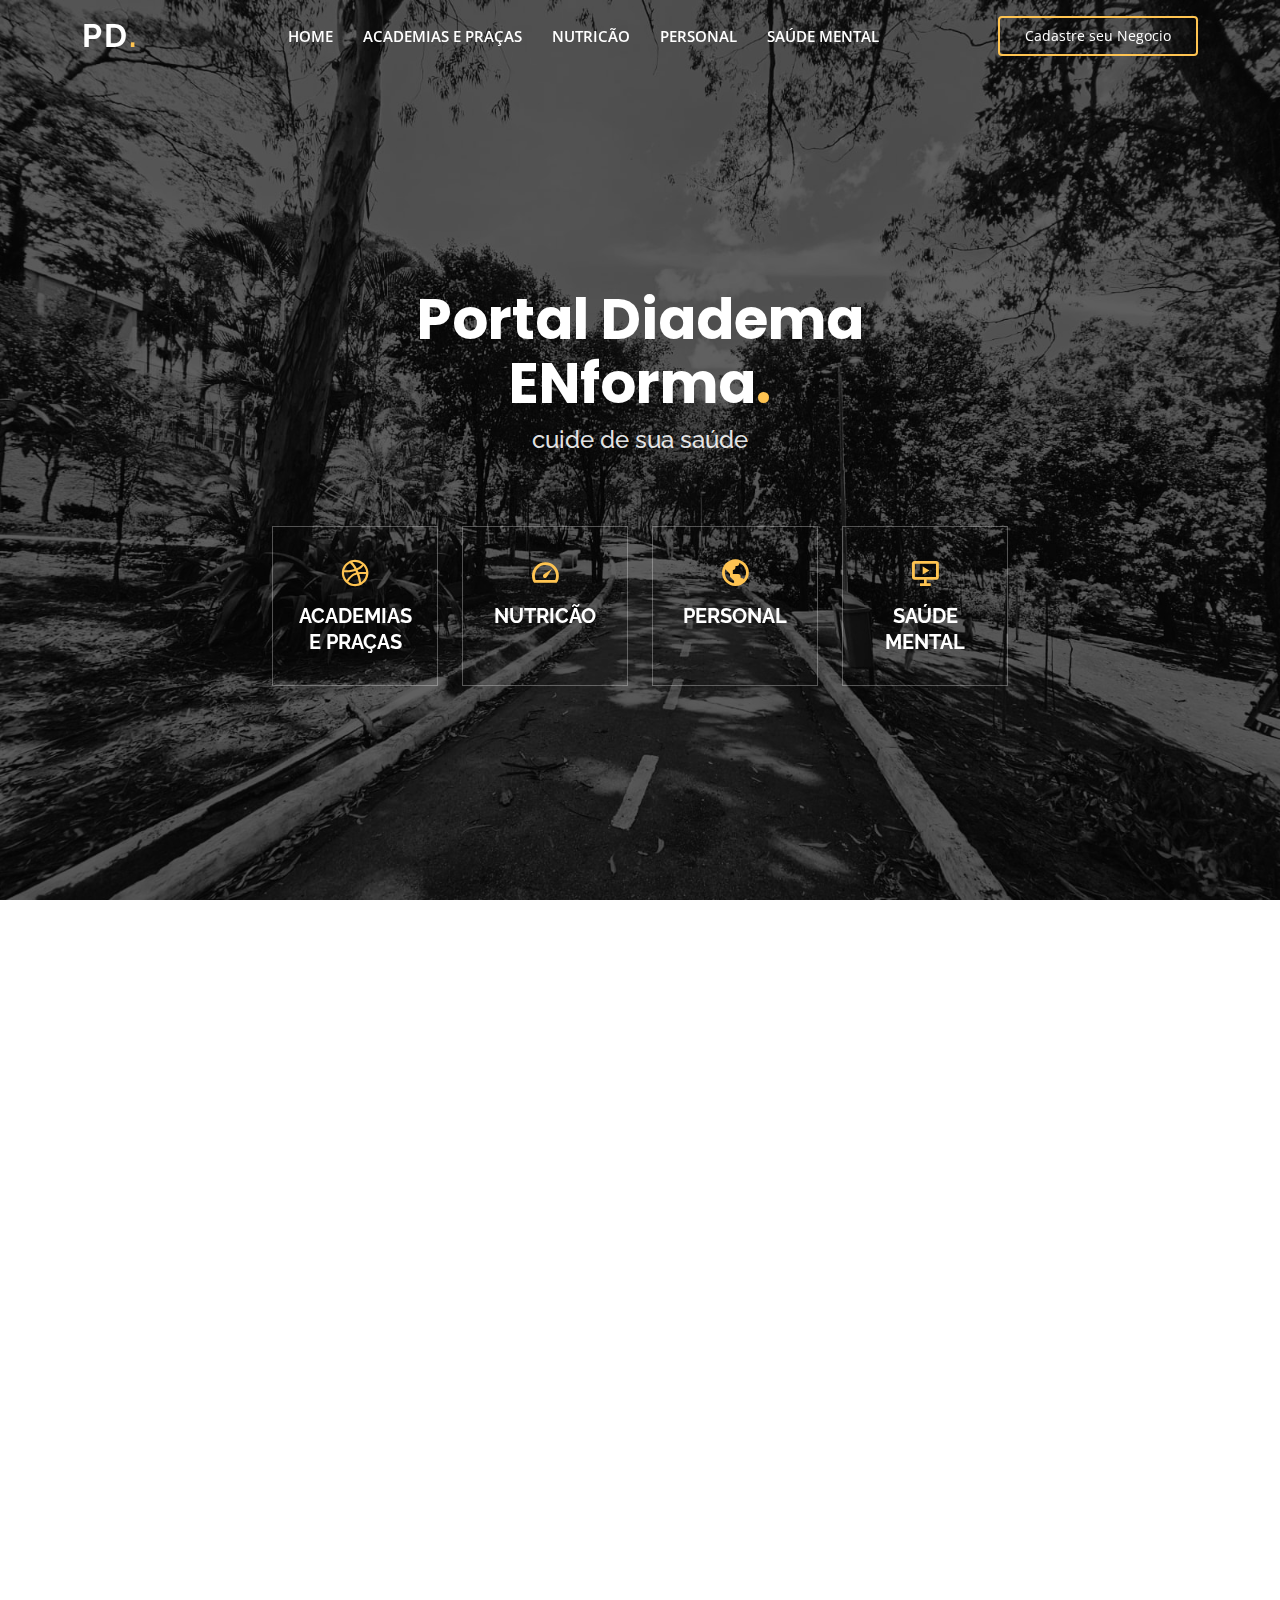
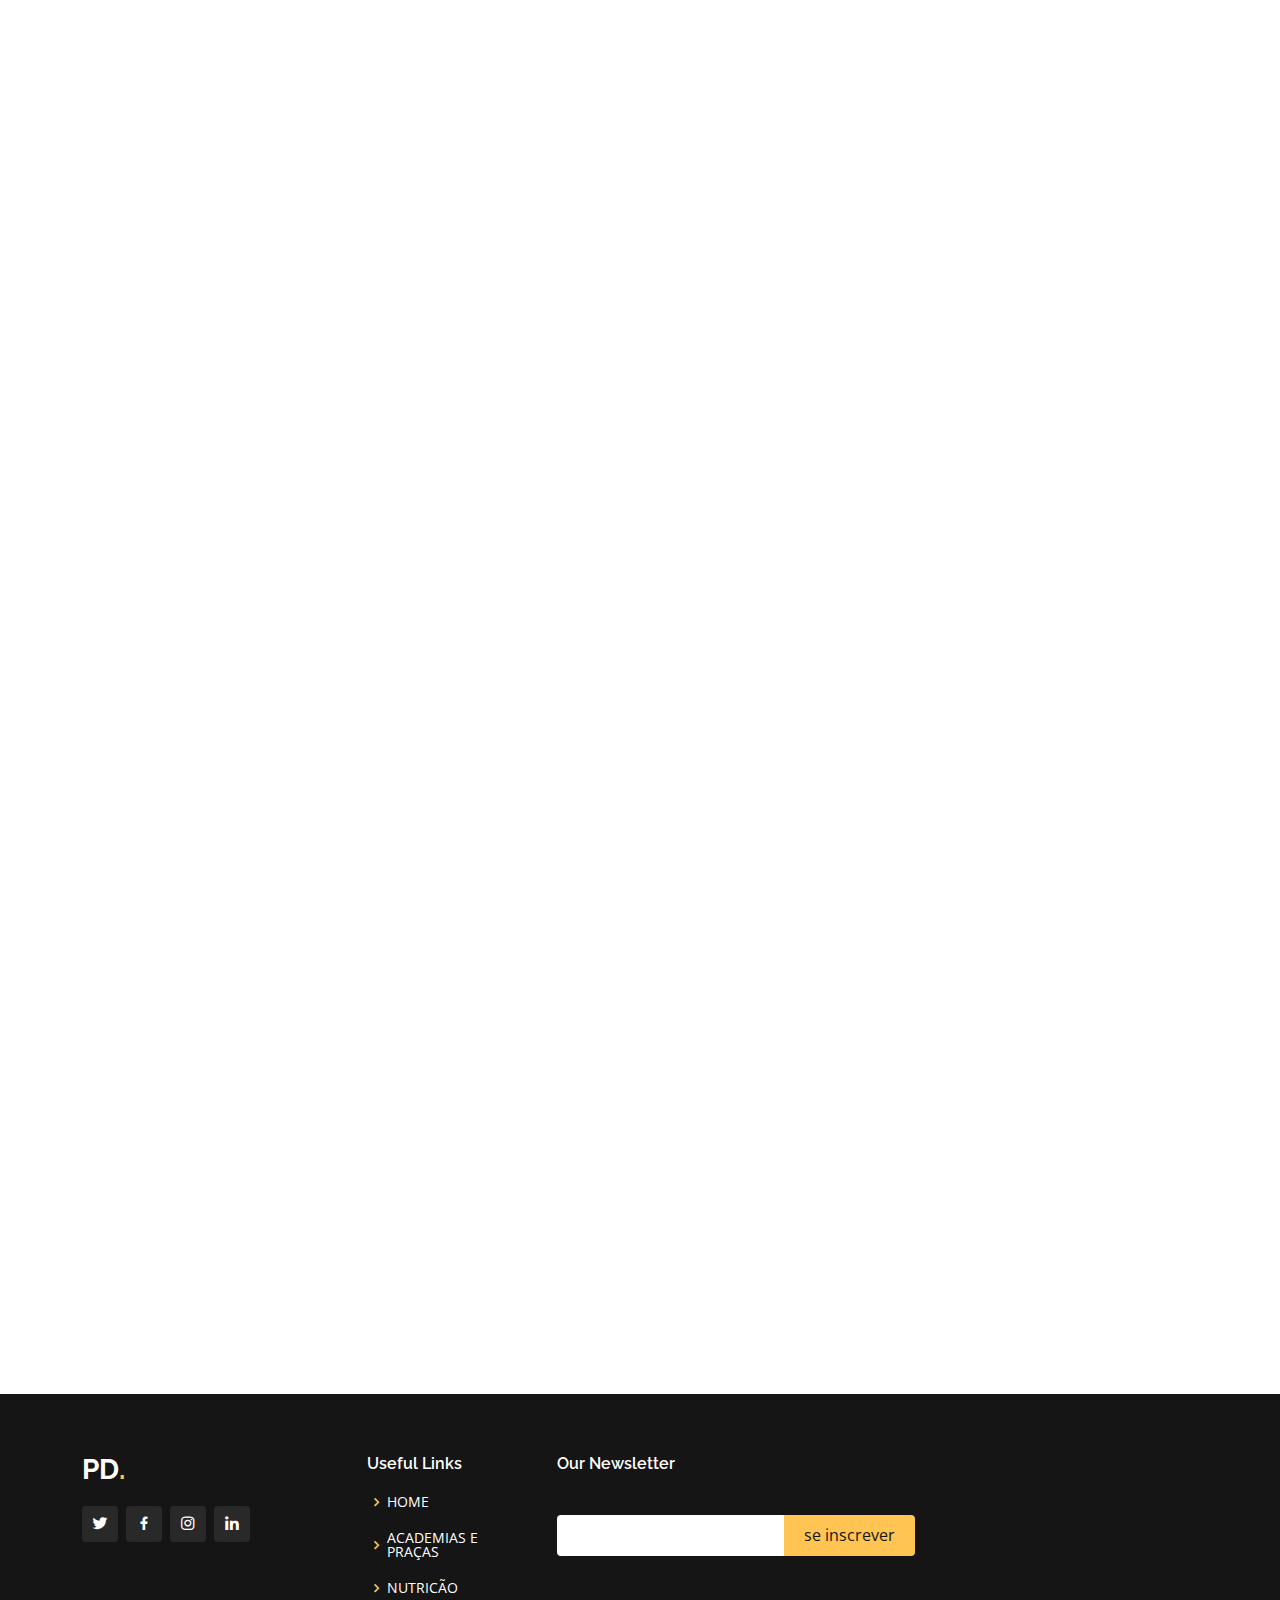
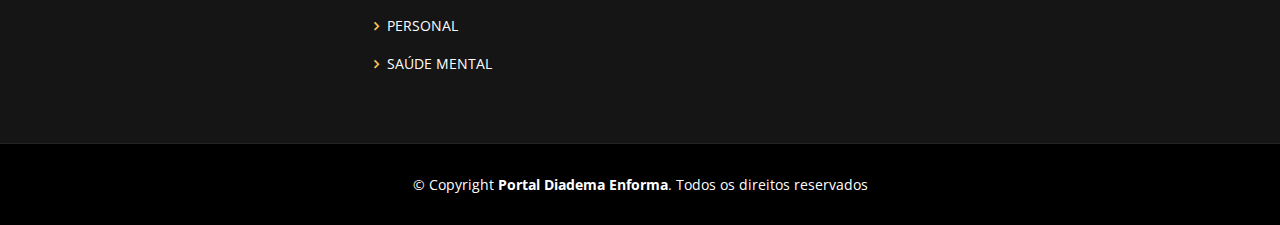
<file: index.html>
<!DOCTYPE html>
<html lang="pt-br">

<head>
  <meta charset="utf-8">
  <meta content="width=device-width, initial-scale=1.0" name="viewport">

  <title>Portal Diadema ENforma</title>
  <meta content="" name="description">
  <meta content="" name="keywords">

  <!-- Favicons -->
  <link href="assets/img/PG..png" rel="icon">
  <link href="assets/img/PG..png" rel="apple-touch-icon">

  <!-- Google Fonts -->
  <link href="https://fonts.googleapis.com/css?family=Open+Sans:300,300i,400,400i,600,600i,700,700i|Raleway:300,300i,400,400i,500,500i,600,600i,700,700i|Poppins:300,300i,400,400i,500,500i,600,600i,700,700i" rel="stylesheet">

  <!-- Vendor CSS Files -->
  <link href="assets/vendor/aos/aos.css" rel="stylesheet">
  <link href="assets/vendor/bootstrap/css/bootstrap.min.css" rel="stylesheet">
  <link href="assets/vendor/bootstrap-icons/bootstrap-icons.css" rel="stylesheet">
  <link href="assets/vendor/boxicons/css/boxicons.min.css" rel="stylesheet">
  <link href="assets/vendor/glightbox/css/glightbox.min.css" rel="stylesheet">
  <link href="assets/vendor/remixicon/remixicon.css" rel="stylesheet">
  <link href="assets/vendor/swiper/swiper-bundle.min.css" rel="stylesheet">

  <!-- Template Main CSS File -->
  <link href="assets/css/style.css" rel="stylesheet">


</head>

<body>

  <!-- ======= Header ======= -->
  <header id="header" class="fixed-top ">
    <div class="container d-flex align-items-center justify-content-lg-between">

      <h1 class="logo me-auto me-lg-0"><a href="index.html">PD<span>.</span></a></h1>
      <!-- Uncomment below if you prefer to use an image logo -->
      <!-- <a href="index.html" class="logo me-auto me-lg-0"><img src="assets/img/logo.png" alt="" class="img-fluid"></a>-->

      <nav id="navbar" class="navbar order-last order-lg-0">
        <ul>
          <li><a class="nav-link scrollto " href="index.html">HOME</a></li>
          <li><a class="nav-link scrollto" href="academia.html">ACADEMIAS E PRAÇAS</a></li>
          <!--<li><a class="nav-link scrollto" href="dicas.html">DICAS E BEM-ESTAR</a></li>-->
          <li><a class="nav-link scrollto " href="nutricao.html">NUTRICÃO</a></li>
          <li><a class="nav-link scrollto" href="personal.html">PERSONAL</a></li>
          <li><a class="nav-link scrollto" href="saudemental.html">SAÚDE MENTAL</a></li>
        </ul>
        <i class="bi bi-list mobile-nav-toggle"></i>
      </nav><!-- .navbar -->

      <a href="#about" class="get-started-btn scrollto">Cadastre seu Negocio</a>

    </div>
  </header><!-- End Header -->

  <!-- ======= Hero Section ======= -->
  <section id="hero" class="d-flex align-items-center justify-content-center">
    <div class="container" data-aos="fade-up">

      <div class="row justify-content-center" data-aos="fade-up" data-aos-delay="150">
        <div class="col-xl-6 col-lg-8">
          <h1>Portal Diadema ENforma<span>.</span></h1>
          <h2>cuide de sua saúde</h2>
        </div>
      </div>

      <div class="row gy-4 mt-5 justify-content-center" data-aos="zoom-in" data-aos-delay="250">
        <div class="col-xl-2 col-md-4">
          <div class="icon-box">
            <i class="bx bxl-dribbble"></i>
            <h3><a href="academia.html">ACADEMIAS
                E PRAÇAS</a></h3>
          </div>
        </div>
        <!-- <div class="col-xl-2 col-md-4">
          <div class="icon-box">
            <i class="ri-bar-chart-box-line"></i>
            <h3><a href="dicas.html">DICAS E BEM-ESTAR</a></h3>
          </div>
        </div> -->
        <div class="col-xl-2 col-md-4">
          <div class="icon-box">
            <i class="bx bx-tachometer"></i>
            <h3><a href="nutricao.html">NUTRICÃO </a></h3>
          </div>
        </div>
        <div class="col-xl-2 col-md-4">
          <div class="icon-box">
            <i class="bx bx-world"></i>
            <h3><a href="personal.html">PERSONAL</a></h3>
          </div>
        </div>
        <div class="col-xl-2 col-md-4">
          <div class="icon-box">
            <i class="bx bx-slideshow"></i>
            <h3><a href="saudemental.html">SAÚDE MENTAL</a></h3>
          </div>
        </div>
      </div>

    </div>
  </section><!-- End Hero -->

  <main id="main">

    <!-- ======= About Section ======= -->
    <section id="about" class="about">
      <div class="container" data-aos="fade-up">

        <div class="row">
          <div class="col-lg-6 order-1 order-lg-2" data-aos="fade-left" data-aos-delay="100">
            <img src="assets/img/about.jpg" class="img-fluid" alt="">
          </div>
          <div class="col-lg-6 pt-4 pt-lg-0 order-2 order-lg-1 content" data-aos="fade-right" data-aos-delay="100">
            <h3>Sabemos que a saúde e o bem-estar é um dos
              temas mais antigos e atuais ao mesmo tempo <span>.</span> </h3>

            <p>
              É também mais do que simplesmente a ausência de doenças, a saúde engloba
              um estado de equilíbrio e vitalidade que afeta todas as áreas da nossa vida.
              E é exatamente pensando nisso que desenvolvemos esse site e com ele queremos
              transformar o conhecimento de bem-estar e saúde em algo ainda mais amplo e acessível.
            </p>
          </div>
        </div>

      </div>

      </div>
    </section><!-- End Clients Section -->

    <!-- ======= Features Section ======= -->
    <section id="about" class="about">
      <div class="container" data-aos="fade-up">

        <div class="row">
          <div class="image col-lg-6" style='background-image: url("assets/img/about.PNG");' data-aos="fade-right"></div>
          <div class="col-lg-6" data-aos="fade-left" data-aos-delay="100">
            <div class="icon-box mt-5 mt-lg-0" data-aos="zoom-in" data-aos-delay="150">
              <i class="bx bx-receipt"></i>
              <h3>São inúmeros os benefícios que se tem quando se investe na sua saúde <span>.</span> </h3>

              <p>Além de viver uma vida mais longa, você desfruta de uma vida mais gratificante e plena.
                Ter energia para realizar suas paixões, estar em sintonia com seu corpo e mente, e encontrar alegria nas pequenas coisas são apenas algumas das recompensas que aguardam aqueles que priorizam sua saúde.</p>

              <br><br><br><br><br><br><br><br><br><br><br><br><br>

            </div>

          </div>
        </div>
      </div>

      </div>
      <!-- End Features Section -->

      <!-- ======= Services Section ======= -->
      <section id="services" class="services">
        <div class="container" data-aos="fade-up">

          <div class="section-title">
            <h2>SERVIÇOS</h2>
            <p>O QUE VOCÊ PROCURA?</p>
          </div>

          <div class="row">
            <div class="col-lg-4 col-md-6 d-flex align-items-stretch" data-aos="zoom-in" data-aos-delay="100">
              <div class="icon-box">
                <div class="icon"><i class="bx bxl-dribbble"></i></div>
                <h4><a href="academia.html">ACADEMIAS E PRAÇAS</a></h4>
                <p>Busque por academias, praças e parques próximo à você.</p>
              </div>
            </div>

            <!--<div class="col-lg-4 col-md-6 d-flex align-items-stretch mt-4 mt-md-0" data-aos="zoom-in" data-aos-delay="200">
              <div class="icon-box">
                <div class="icon"><i class="bx bx-file"></i></div>
                <h4><a href="">DICAS E BEM-ESTAR</a></h4>
                <p>Dicas e bem-estar como se exercitar em casa e muito mais.</p>
              </div>
            </div> -->

            <div class="col-lg-4 col-md-6 d-flex align-items-stretch mt-4 mt-lg-0" data-aos="zoom-in" data-aos-delay="300">
              <div class="icon-box">
                <div class="icon"><i class="bx bx-tachometer"></i></div>
                <h4><a href="nutricao.html">NUTRIÇÃO</a></h4>
                <p>Busque por profissionais de
                  nutrição próximo à você.</p>
              </div>
            </div>

            <div class="col-lg-4 col-md-6 d-flex align-items-stretch mt-4" data-aos="zoom-in" data-aos-delay="100">
              <div class="icon-box">
                <div class="icon"><i class="bx bx-world"></i></div>
                <h4><a href="personal.html">PERSONAL</a></h4>
                <p>Busque por profissionais de
                  personal trainers próximo à você.</p>
              </div>
            </div>

            <div class="col-lg-4 col-md-6 d-flex align-items-stretch mt-4" data-aos="zoom-in" data-aos-delay="200">
              <div class="icon-box">
                <div class="icon"><i class="bx bx-slideshow"></i></div>
                <h4><a href="saudemental.html">SAÚDE MENTAL</a></h4>
                <p>Busque por psicólogos e
                  psiquiatras próximo à você.</p>
              </div>
            </div>

          </div>

        </div>
      </section><!-- End Services Section -->
  </main>
  <!-- End #main -->

  <!-- ======= Footer ======= -->
  <footer id="footer">
    <div class="footer-top">
      <div class="container">
        <div class="row">
          <div class="col-lg-3 col-md-6">
            <div class="footer-info">
              <h3>PD<span>.</span></h3>
              <div class="social-links mt-3">
                <a href="#" class="twitter"><i class="bx bxl-twitter"></i></a>
                <a href="#" class="facebook"><i class="bx bxl-facebook"></i></a>
                <a href="#" class="instagram"><i class="bx bxl-instagram"></i></a>
                <!--<a href="#" class="google-plus"><i class="bx bxl-skype"></i></a>-->
                <a href="#" class="linkedin"><i class="bx bxl-linkedin"></i></a>
              </div>
            </div>
          </div>

          <div class="col-lg-2 col-md-6 footer-links">
            <h4>Useful Links</h4>
            <ul>
              <li><i class="bx bx-chevron-right"></i> <a href="index.html">HOME</a></li>
              <li><i class="bx bx-chevron-right"></i> <a href="academia.html">ACADEMIAS E PRAÇAS</a></li>
              <!--<li><i class="bx bx-chevron-right"></i> <a href="dicas.html">DICAS E BEM-ESTAR </a></li> -->
              <li><i class="bx bx-chevron-right"></i> <a href="nutricao.html">NUTRICÃO</a></li>
              <li><i class="bx bx-chevron-right"></i> <a href="personal.html">PERSONAL</a></li>
              <li><i class="bx bx-chevron-right"></i> <a href="saudemental.html">SAÚDE MENTAL</a></li>
            </ul>
          </div>

          <div class="col-lg-4 col-md-6 footer-newsletter">
            <h4>Our Newsletter</h4>
            <!-- <p>Tamen quem nulla quae legam multos aute sint culpa legam noster magna</p> -->
            <form action="" method="post">
              <input type="email" name="email"><input type="submit" value="se inscrever">
            </form>

          </div>

        </div>
      </div>
    </div>

    <div class="container">
      <div class="copyright">
        &copy; Copyright <strong><span>Portal Diadema Enforma</span></strong>. Todos os direitos reservados
      </div>
    </div>
  </footer><!-- End Footer -->

  <div id="preloader"></div>
  <a href="#" class="back-to-top d-flex align-items-center justify-content-center"><i class="bi bi-arrow-up-short"></i></a>

  <!-- Vendor JS Files -->
  <script src="assets/vendor/purecounter/purecounter_vanilla.js"></script>
  <script src="assets/vendor/aos/aos.js"></script>
  <script src="assets/vendor/bootstrap/js/bootstrap.bundle.min.js"></script>
  <script src="assets/vendor/glightbox/js/glightbox.min.js"></script>
  <script src="assets/vendor/isotope-layout/isotope.pkgd.min.js"></script>
  <script src="assets/vendor/swiper/swiper-bundle.min.js"></script>
  <script src="assets/vendor/php-email-form/validate.js"></script>

  <!-- Template Main JS File -->
  <script src="assets/js/main.js"></script>

</body>

</html>
</file>
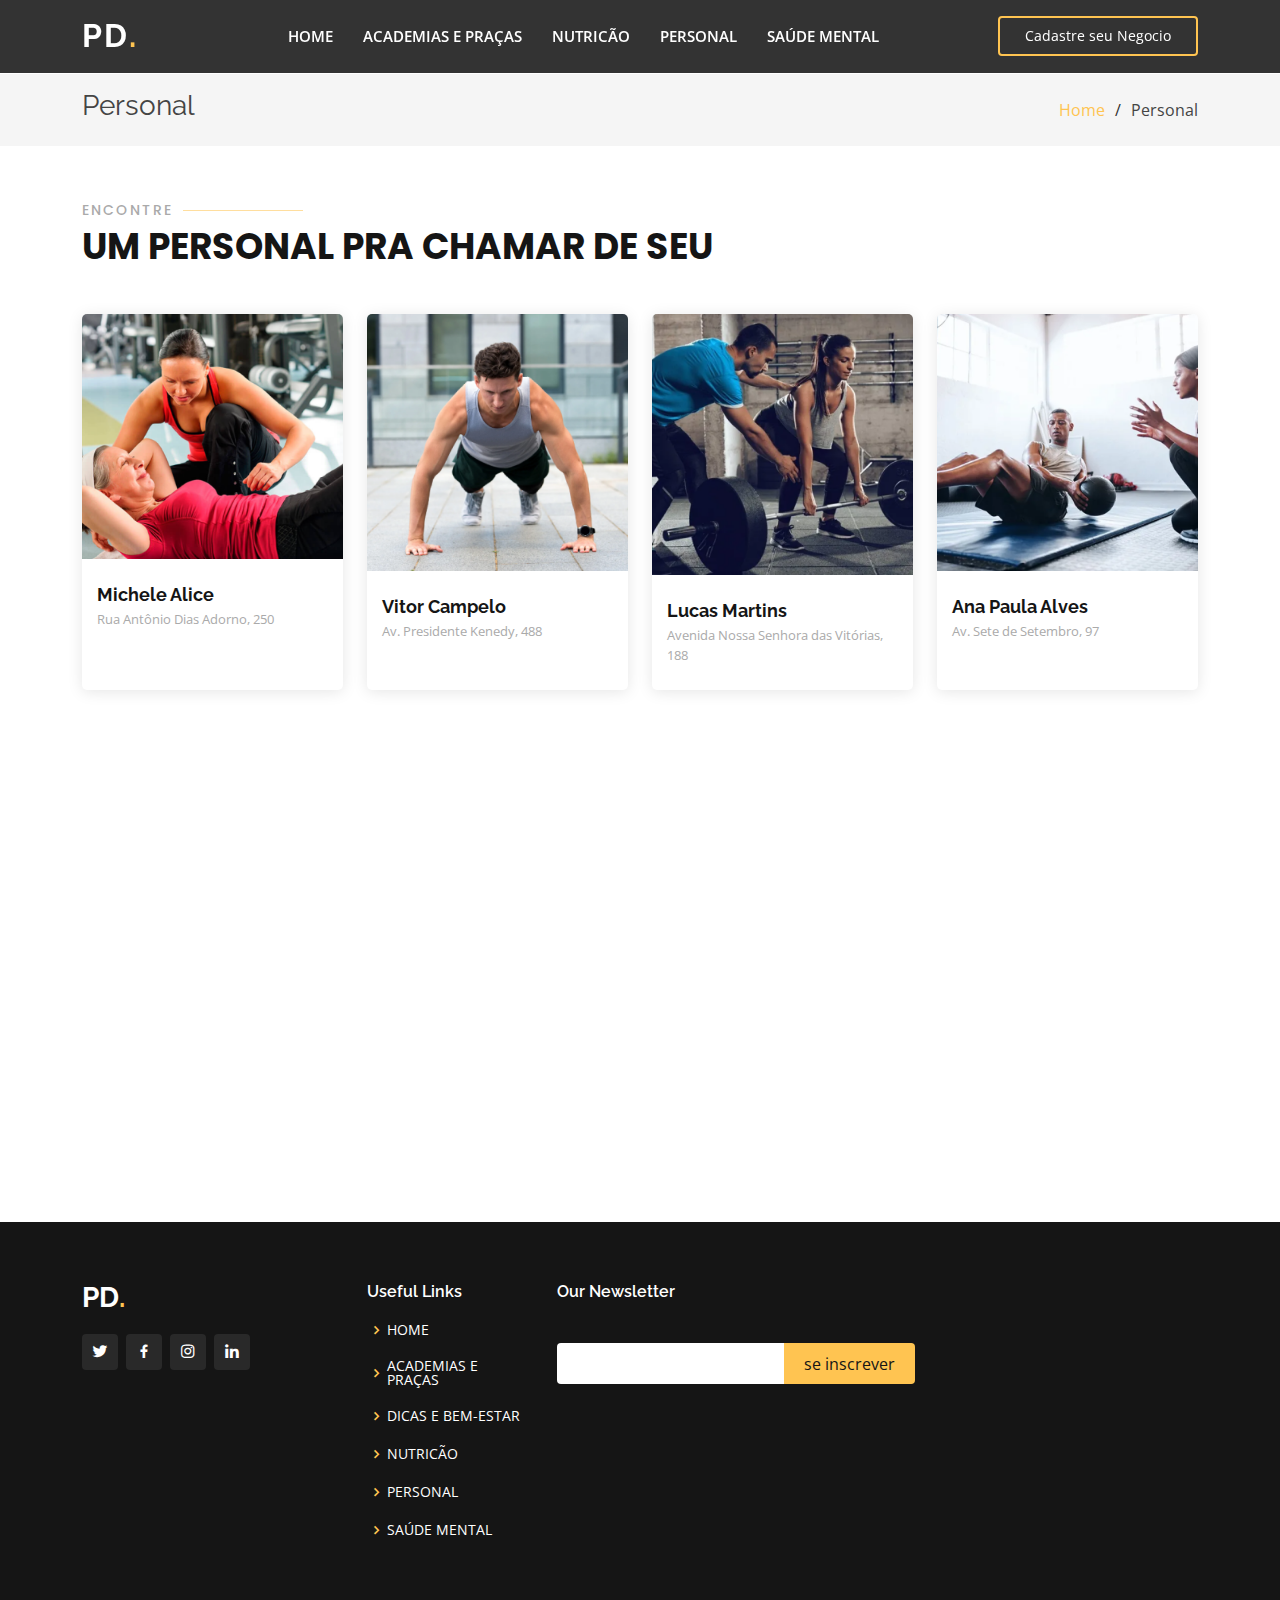
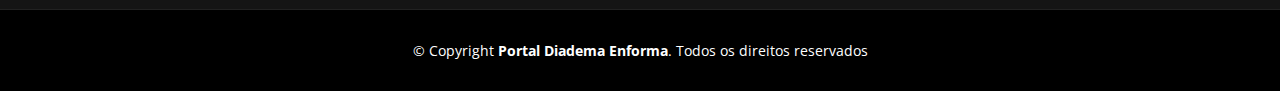
<file: personal.html>
<!DOCTYPE html>
<html lang="pt-br">

<head>
  <meta charset="utf-8">
  <meta content="width=device-width, initial-scale=1.0" name="viewport">

  <title>Personal</title>
  <meta content="" name="description">
  <meta content="" name="keywords">

  <!-- Favicons -->
  <link href="assets/img/PG..png" rel="icon">
  <link href="assets/img/PG..png" rel="apple-touch-icon">

  <!-- Google Fonts -->
  <link href="https://fonts.googleapis.com/css?family=Open+Sans:300,300i,400,400i,600,600i,700,700i|Raleway:300,300i,400,400i,500,500i,600,600i,700,700i|Poppins:300,300i,400,400i,500,500i,600,600i,700,700i" rel="stylesheet">

  <!-- Vendor CSS Files -->
  <link href="assets/vendor/aos/aos.css" rel="stylesheet">
  <link href="assets/vendor/bootstrap/css/bootstrap.min.css" rel="stylesheet">
  <link href="assets/vendor/bootstrap-icons/bootstrap-icons.css" rel="stylesheet">
  <link href="assets/vendor/boxicons/css/boxicons.min.css" rel="stylesheet">
  <link href="assets/vendor/glightbox/css/glightbox.min.css" rel="stylesheet">
  <link href="assets/vendor/remixicon/remixicon.css" rel="stylesheet">
  <link href="assets/vendor/swiper/swiper-bundle.min.css" rel="stylesheet">

  <!-- Template Main CSS File -->
  <link href="assets/css/style.css" rel="stylesheet">


</head>

<body>

  <!-- ======= Header ======= -->
  <header id="header" class="fixed-top header-inner-pages">
    <div class="container d-flex align-items-center justify-content-lg-between">

      <h1 class="logo me-auto me-lg-0"><a href="index.html">PD<span>.</span></a></h1>
      <!-- Uncomment below if you prefer to use an image logo -->
      <!-- <a href="index.html" class="logo me-auto me-lg-0"><img src="assets/img/logo.png" alt="" class="img-fluid"></a>-->

      <nav id="navbar" class="navbar order-last order-lg-0">
        <ul>
          <li><a class="nav-link scrollto " href="index.html">HOME</a></li>
          <li><a class="nav-link scrollto" href="academia.html">ACADEMIAS E PRAÇAS</a></li>
          <!--<li><a class="nav-link scrollto" href="dicas.html">DICAS E BEM-ESTAR</a></li> -->
          <li><a class="nav-link scrollto " href="nutricao.html">NUTRICÃO</a></li>
          <li><a class="nav-link scrollto" href="personal.html">PERSONAL</a></li>

          <li><a class="nav-link scrollto" href="saudemental.html">SAÚDE MENTAL</a></li>
        </ul>
        <i class="bi bi-list mobile-nav-toggle"></i>
      </nav><!-- .navbar -->

      <a href="#about" class="get-started-btn scrollto">Cadastre seu Negocio</a>

    </div>
  </header><!-- End Header -->

  <main id="main">

    <!-- ======= Breadcrumbs ======= -->
    <section class="breadcrumbs">
      <div class="container">

        <div class="d-flex justify-content-between align-items-center">
          <h2>Personal</h2>
          <ol>
            <li><a href="index.html">Home</a></li>
            <li>Personal</li>
          </ol>
        </div>

      </div>
    </section><!-- End Breadcrumbs -->

    <!--<section class="inner-page">
      <div class="container">
        <p>
          Example inner page template
        </p>
      </div>
    </section> -->

    <!-- ======= Team Section ======= -->
    <section id="team" class="team">
      <div class="container" data-aos="fade-up">

        <div class="section-title">
          <h2>Encontre</h2>
          <p>um Personal pra chamar de seu</p>
        </div>

        <div class="row">

          <div class="col-lg-3 col-md-6 d-flex align-items-stretch">
            <div class="member" data-aos="fade-up" data-aos-delay="100">
              <div class="member-img">
                <img src="assets/img/team/personal2.png" class="img-fluid" alt="">
                <div class="social">
                  <a href=""><i class="bi bi-twitter"></i></a>
                  <a href=""><i class="bi bi-facebook"></i></a>
                  <a href=""><i class="bi bi-instagram"></i></a>
                  <a href=""><i class="bi bi-linkedin"></i></a>
                </div>
              </div>
              <div class="member-info">
                <h4>Michele Alice</h4>
                <span>Rua Antônio Dias Adorno, 250</span>
              </div>
            </div>
          </div>

          <div class="col-lg-3 col-md-6 d-flex align-items-stretch">
            <div class="member" data-aos="fade-up" data-aos-delay="200">
              <div class="member-img">
                <img src="assets/img/team/personal1.png" class="img-fluid" alt="">
                <div class="social">
                  <a href=""><i class="bi bi-twitter"></i></a>
                  <a href=""><i class="bi bi-facebook"></i></a>
                  <a href=""><i class="bi bi-instagram"></i></a>
                  <a href=""><i class="bi bi-linkedin"></i></a>
                </div>
              </div>
              <div class="member-info">
                <h4>Vitor Campelo</h4>
                <span>Av. Presidente Kenedy, 488</span>
              </div>
            </div>
          </div>

          <div class="col-lg-3 col-md-6 d-flex align-items-stretch">
            <div class="member" data-aos="fade-up" data-aos-delay="300">
              <div class="member-img">
                <img src="assets/img/team/personal3.png" class="img-fluid" alt="">
                <div class="social">
                  <a href=""><i class="bi bi-twitter"></i></a>
                  <a href=""><i class="bi bi-facebook"></i></a>
                  <a href=""><i class="bi bi-instagram"></i></a>
                  <a href=""><i class="bi bi-linkedin"></i></a>
                </div>
              </div>
              <div class="member-info">
                <h4>Lucas Martins</h4>
                <span>Avenida Nossa Senhora das Vitórias, 188</span>
              </div>
            </div>
          </div>

          <div class="col-lg-3 col-md-6 d-flex align-items-stretch">
            <div class="member" data-aos="fade-up" data-aos-delay="400">
              <div class="member-img">
                <img src="assets/img/team/personal4.png" class="img-fluid" alt="">
                <div class="social">
                  <a href=""><i class="bi bi-twitter"></i></a>
                  <a href=""><i class="bi bi-facebook"></i></a>
                  <a href=""><i class="bi bi-instagram"></i></a>
                  <a href=""><i class="bi bi-linkedin"></i></a>
                </div>
              </div>
              <div class="member-info">
                <h4>Ana Paula Alves</h4>
                <span>Av. Sete de Setembro, 97</span>
              </div>
            </div>
          </div>

        </div>

      </div>
    </section><!-- End Team Section -->

    <section id="contact" class="contact">
      <div class="container" data-aos="fade-up">

        <div class="section-title">
          <h2>BUSCAR</h2>
          <p>Encontre o mais próximo de você</p>
        </div>

        <div class="row mt-5">

          <div class="col-lg-2">
            <div class="info">
            </div>

          </div>

          <div class="col-lg-5 mt-5 mt-lg-0">

            <form action="forms/contact.php" method="post" role="form" class="php-email-form">
              <div class="row">
                <div class="col-md-4 form-group">
                  <!-- <input type="text" name="name" class="form-control" id="name" placeholder="Your Name" required> -->
                </div>
                <div class="col-md-4 form-group mt-3 mt-md-0">
                  <!-- <input type="email" class="form-control" name="email" id="email" placeholder="Your Email" required>
                </div> -->
                </div>
                <div class="form-group mt-3">
                  <input type="text" class="form-control" name="cep" id="cep" pattern="\d{5}-\d{3}" placeholder="Digite seu CEP" required>
                </div>
                <div class="form-group mt-3">
                  <!--<textarea class="form-control" name="message" rows="5" placeholder="Message" required></textarea> -->
                </div>
                <div class="my-3">
                  <!--<div class="loading">Loading</div>
                <div class="error-message"></div>
                <div class="sent-message">Your message has been sent. Thank you!</div>
              </div> -->
                  <div class="text-center"><button type="submit">BUSCAR ENDEREÇOS </button></div>
            </form>

          </div>

        </div>

      </div>
    </section><!-- End Contact Section -->


  </main><!-- End #main -->

  <!-- ======= Footer ======= -->
  <footer id="footer">
    <div class="footer-top">
      <div class="container">
        <div class="row">

          <div class="col-lg-3 col-md-6">
            <div class="footer-info">
              <h3>PD<span>.</span></h3>
              <div class="social-links mt-3">
                <a href="#" class="twitter"><i class="bx bxl-twitter"></i></a>
                <a href="#" class="facebook"><i class="bx bxl-facebook"></i></a>
                <a href="#" class="instagram"><i class="bx bxl-instagram"></i></a>
                <!--<a href="#" class="google-plus"><i class="bx bxl-skype"></i></a>-->
                <a href="#" class="linkedin"><i class="bx bxl-linkedin"></i></a>
              </div>
            </div>
          </div>

          <div class="col-lg-2 col-md-6 footer-links">
            <h4>Useful Links</h4>
            <ul>
              <li><i class="bx bx-chevron-right"></i> <a href="index.html">HOME</a></li>
              <li><i class="bx bx-chevron-right"></i> <a href="academia.html">ACADEMIAS E PRAÇAS</a></li>
              <li><i class="bx bx-chevron-right"></i> <a href="dicas.html">DICAS E BEM-ESTAR </a></li>
              <li><i class="bx bx-chevron-right"></i> <a href="nutricao.html">NUTRICÃO</a></li>
              <li><i class="bx bx-chevron-right"></i> <a href="personal.html">PERSONAL</a></li>
              <li><i class="bx bx-chevron-right"></i> <a href="saudemental.html">SAÚDE MENTAL</a></li>
            </ul>
          </div>

          <div class="col-lg-4 col-md-6 footer-newsletter">
            <h4>Our Newsletter</h4>
            <form action="" method="post">
              <input type="email" name="email"><input type="submit" value="se inscrever">
            </form>

          </div>

        </div>
      </div>
    </div>

    <div class="container">
      <div class="copyright">
        &copy; Copyright <strong><span>Portal Diadema Enforma</span></strong>. Todos os direitos reservados
      </div>
    </div>
  </footer><!-- End Footer -->

  <div id="preloader"></div>
  <a href="#" class="back-to-top d-flex align-items-center justify-content-center"><i class="bi bi-arrow-up-short"></i></a>

  <!-- Vendor JS Files -->
  <script src="assets/vendor/purecounter/purecounter_vanilla.js"></script>
  <script src="assets/vendor/aos/aos.js"></script>
  <script src="assets/vendor/bootstrap/js/bootstrap.bundle.min.js"></script>
  <script src="assets/vendor/glightbox/js/glightbox.min.js"></script>
  <script src="assets/vendor/isotope-layout/isotope.pkgd.min.js"></script>
  <script src="assets/vendor/swiper/swiper-bundle.min.js"></script>
  <script src="assets/vendor/php-email-form/validate.js"></script>

  <!-- Template Main JS File -->
  <script src="assets/js/main.js"></script>

</body>

</html>
</file>
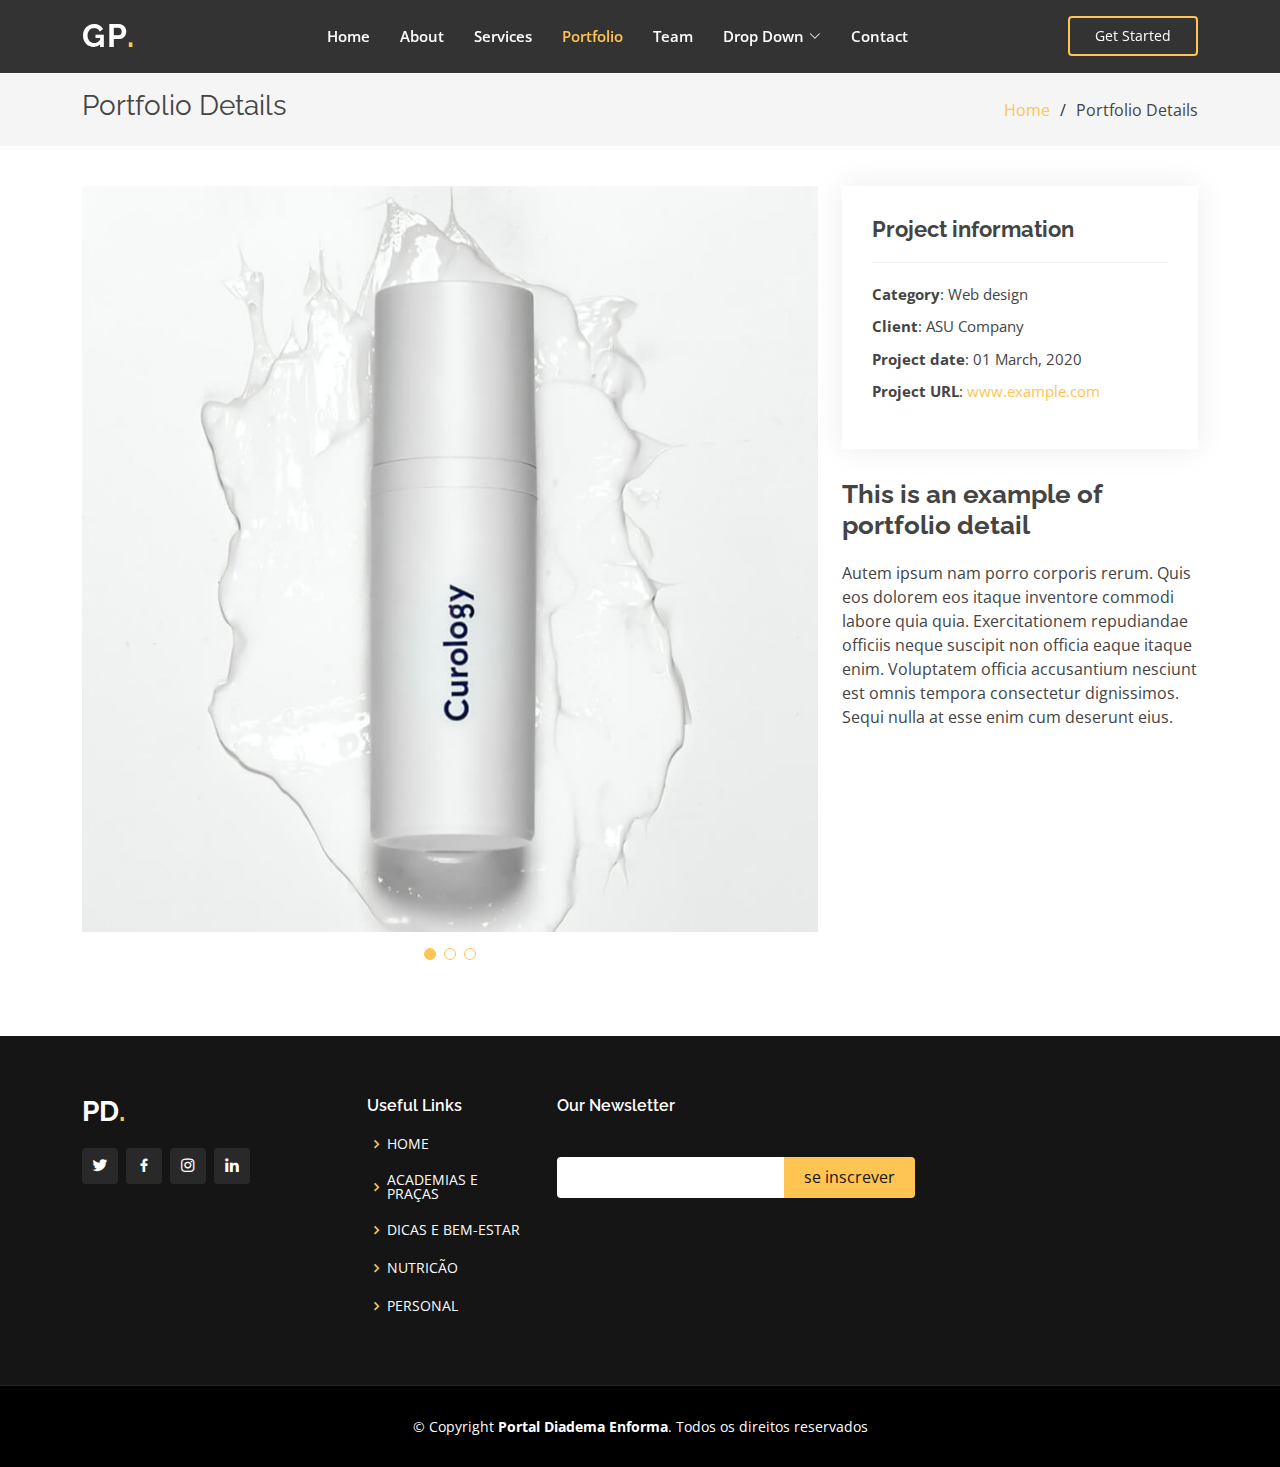
<file: portfolio-details.html>
<!DOCTYPE html>
<html lang="pt-br">

<head>
  <meta charset="utf-8">
  <meta content="width=device-width, initial-scale=1.0" name="viewport">

  <title>Portfolio Details </title>
  <meta content="" name="description">
  <meta content="" name="keywords">

  <!-- Favicons -->
  <link href="assets/img/favicon.png" rel="icon">
  <link href="assets/img/apple-touch-icon.png" rel="apple-touch-icon">

  <!-- Google Fonts -->
  <link href="https://fonts.googleapis.com/css?family=Open+Sans:300,300i,400,400i,600,600i,700,700i|Raleway:300,300i,400,400i,500,500i,600,600i,700,700i|Poppins:300,300i,400,400i,500,500i,600,600i,700,700i" rel="stylesheet">

  <!-- Vendor CSS Files -->
  <link href="assets/vendor/aos/aos.css" rel="stylesheet">
  <link href="assets/vendor/bootstrap/css/bootstrap.min.css" rel="stylesheet">
  <link href="assets/vendor/bootstrap-icons/bootstrap-icons.css" rel="stylesheet">
  <link href="assets/vendor/boxicons/css/boxicons.min.css" rel="stylesheet">
  <link href="assets/vendor/glightbox/css/glightbox.min.css" rel="stylesheet">
  <link href="assets/vendor/remixicon/remixicon.css" rel="stylesheet">
  <link href="assets/vendor/swiper/swiper-bundle.min.css" rel="stylesheet">

  <!-- Template Main CSS File -->
  <link href="assets/css/style.css" rel="stylesheet">


</head>

<body>

  <!-- ======= Header ======= -->
  <header id="header" class="fixed-top header-inner-pages">
    <div class="container d-flex align-items-center justify-content-lg-between">

      <h1 class="logo me-auto me-lg-0"><a href="index.html">Gp<span>.</span></a></h1>
      <!-- Uncomment below if you prefer to use an image logo -->
      <!-- <a href="index.html" class="logo me-auto me-lg-0"><img src="assets/img/logo.png" alt="" class="img-fluid"></a>-->

      <nav id="navbar" class="navbar order-last order-lg-0">
        <ul>
          <li><a class="nav-link scrollto " href="#hero">Home</a></li>
          <li><a class="nav-link scrollto" href="#about">About</a></li>
          <li><a class="nav-link scrollto" href="#services">Services</a></li>
          <li><a class="nav-link scrollto active" href="#portfolio">Portfolio</a></li>
          <li><a class="nav-link scrollto" href="#team">Team</a></li>
          <li class="dropdown"><a href="#"><span>Drop Down</span> <i class="bi bi-chevron-down"></i></a>
            <ul>
              <li><a href="#">Drop Down 1</a></li>
              <li class="dropdown"><a href="#"><span>Deep Drop Down</span> <i class="bi bi-chevron-right"></i></a>
                <ul>
                  <li><a href="#">Deep Drop Down 1</a></li>
                  <li><a href="#">Deep Drop Down 2</a></li>
                  <li><a href="#">Deep Drop Down 3</a></li>
                  <li><a href="#">Deep Drop Down 4</a></li>
                  <li><a href="#">Deep Drop Down 5</a></li>
                </ul>
              </li>
              <li><a href="#">Drop Down 2</a></li>
              <li><a href="#">Drop Down 3</a></li>
              <li><a href="#">Drop Down 4</a></li>
            </ul>
          </li>
          <li><a class="nav-link scrollto" href="#contact">Contact</a></li>
        </ul>
        <i class="bi bi-list mobile-nav-toggle"></i>
      </nav><!-- .navbar -->

      <a href="#about" class="get-started-btn scrollto">Get Started</a>

    </div>
  </header><!-- End Header -->

  <main id="main">

    <!-- ======= Breadcrumbs ======= -->
    <section id="breadcrumbs" class="breadcrumbs">
      <div class="container">

        <div class="d-flex justify-content-between align-items-center">
          <h2>Portfolio Details</h2>
          <ol>
            <li><a href="index.html">Home</a></li>
            <li>Portfolio Details</li>
          </ol>
        </div>

      </div>
    </section><!-- End Breadcrumbs -->

    <!-- ======= Portfolio Details Section ======= -->
    <section id="portfolio-details" class="portfolio-details">
      <div class="container">

        <div class="row gy-4">

          <div class="col-lg-8">
            <div class="portfolio-details-slider swiper">
              <div class="swiper-wrapper align-items-center">

                <div class="swiper-slide">
                  <img src="assets/img/portfolio/portfolio-1.jpg" alt="">
                </div>

                <div class="swiper-slide">
                  <img src="assets/img/portfolio/portfolio-2.jpg" alt="">
                </div>

                <div class="swiper-slide">
                  <img src="assets/img/portfolio/portfolio-3.jpg" alt="">
                </div>

              </div>
              <div class="swiper-pagination"></div>
            </div>
          </div>

          <div class="col-lg-4">
            <div class="portfolio-info">
              <h3>Project information</h3>
              <ul>
                <li><strong>Category</strong>: Web design</li>
                <li><strong>Client</strong>: ASU Company</li>
                <li><strong>Project date</strong>: 01 March, 2020</li>
                <li><strong>Project URL</strong>: <a href="#">www.example.com</a></li>
              </ul>
            </div>
            <div class="portfolio-description">
              <h2>This is an example of portfolio detail</h2>
              <p>
                Autem ipsum nam porro corporis rerum. Quis eos dolorem eos itaque inventore commodi labore quia quia. Exercitationem repudiandae officiis neque suscipit non officia eaque itaque enim. Voluptatem officia accusantium nesciunt est omnis tempora consectetur dignissimos. Sequi nulla at esse enim cum deserunt eius.
              </p>
            </div>
          </div>

        </div>

      </div>
    </section><!-- End Portfolio Details Section -->

  </main><!-- End #main -->

  <!-- ======= Footer ======= -->
  <footer id="footer">
    <div class="footer-top">
      <div class="container">
        <div class="row">

          <div class="col-lg-3 col-md-6">
            <div class="footer-info">
              <h3>PD<span>.</span></h3>
              <!--<p>
                A108 Adam Street <br>
                NY 535022, USA<br><br>
                <strong>Phone:</strong> +1 5589 55488 55<br>
                <strong>Email:</strong> info@example.com<br>
              </p> -->
              <div class="social-links mt-3">
                <a href="#" class="twitter"><i class="bx bxl-twitter"></i></a>
                <a href="#" class="facebook"><i class="bx bxl-facebook"></i></a>
                <a href="#" class="instagram"><i class="bx bxl-instagram"></i></a>
                <!--<a href="#" class="google-plus"><i class="bx bxl-skype"></i></a>-->
                <a href="#" class="linkedin"><i class="bx bxl-linkedin"></i></a>
              </div>
            </div>
          </div>

          <div class="col-lg-2 col-md-6 footer-links">
            <h4>Useful Links</h4>
            <ul>
              <li><i class="bx bx-chevron-right"></i> <a href="#">HOME</a></li>
              <li><i class="bx bx-chevron-right"></i> <a href="#">ACADEMIAS E PRAÇAS</a></li>
              <li><i class="bx bx-chevron-right"></i> <a href="#">DICAS E BEM-ESTAR </a></li>
              <li><i class="bx bx-chevron-right"></i> <a href="#">NUTRICÃO</a></li>
              <li><i class="bx bx-chevron-right"></i> <a href="#">PERSONAL</a></li>
            </ul>
          </div>

          <!--<div class="col-lg-3 col-md-6 footer-links">
            <h4>Our Services</h4>
            <ul>
              <li><i class="bx bx-chevron-right"></i> <a href="#">Web Design</a></li>
              <li><i class="bx bx-chevron-right"></i> <a href="#">Web Development</a></li>
              <li><i class="bx bx-chevron-right"></i> <a href="#">Product Management</a></li>
              <li><i class="bx bx-chevron-right"></i> <a href="#">Marketing</a></li>
              <li><i class="bx bx-chevron-right"></i> <a href="#">Graphic Design</a></li>
            </ul>
          </div> -->

          <div class="col-lg-4 col-md-6 footer-newsletter">
            <h4>Our Newsletter</h4>
            <!-- <p>Tamen quem nulla quae legam multos aute sint culpa legam noster magna</p> -->
            <form action="" method="post">
              <input type="email" name="email"><input type="submit" value="se inscrever">
            </form>

          </div>

        </div>
      </div>
    </div>

    <div class="container">
      <div class="copyright">
        &copy; Copyright <strong><span>Portal Diadema Enforma</span></strong>. Todos os direitos reservados
      </div>
    </div>
  </footer><!-- End Footer -->

  <div id="preloader"></div>
  <a href="#" class="back-to-top d-flex align-items-center justify-content-center"><i class="bi bi-arrow-up-short"></i></a>

  <!-- Vendor JS Files -->
  <script src="assets/vendor/purecounter/purecounter_vanilla.js"></script>
  <script src="assets/vendor/aos/aos.js"></script>
  <script src="assets/vendor/bootstrap/js/bootstrap.bundle.min.js"></script>
  <script src="assets/vendor/glightbox/js/glightbox.min.js"></script>
  <script src="assets/vendor/isotope-layout/isotope.pkgd.min.js"></script>
  <script src="assets/vendor/swiper/swiper-bundle.min.js"></script>
  <script src="assets/vendor/php-email-form/validate.js"></script>

  <!-- Template Main JS File -->
  <script src="assets/js/main.js"></script>

</body>

</html>
</file>
<file: assets/css/style.css>
/**
* Template Name: Gp
* Updated: Sep 18 2023 with Bootstrap v5.3.2
* Template URL: https://bootstrapmade.com/gp-free-multipurpose-html-bootstrap-template/
* Author: BootstrapMade.com
* License: https://bootstrapmade.com/license/
*/

/*--------------------------------------------------------------
# General
--------------------------------------------------------------*/
body {
  font-family: "Open Sans", sans-serif;
  color: #444444;
}

a {
  color: #ffc451;
  text-decoration: none;
}

a:hover {
  color: #ffd584;
  text-decoration: none;
}

h1,
h2,
h3,
h4,
h5,
h6 {
  font-family: "Raleway", sans-serif;
}

/*--------------------------------------------------------------
# Back to top button
--------------------------------------------------------------*/
.back-to-top {
  position: fixed;
  visibility: hidden;
  opacity: 0;
  right: 15px;
  bottom: 15px;
  z-index: 996;
  background: #ffc451;
  width: 40px;
  height: 40px;
  border-radius: 4px;
  transition: all 0.4s;
}

.back-to-top i {
  font-size: 28px;
  color: #151515;
  line-height: 0;
}

.back-to-top:hover {
  background: #151515;
}

.back-to-top:hover i {
  color: #ffc451;
}

.back-to-top.active {
  visibility: visible;
  opacity: 1;
}

/*--------------------------------------------------------------
# Preloader
--------------------------------------------------------------*/
#preloader {
  position: fixed;
  top: 0;
  left: 0;
  right: 0;
  bottom: 0;
  z-index: 9999;
  overflow: hidden;
  background: #151515;
}

#preloader:before {
  content: "";
  position: fixed;
  top: calc(50% - 0px);
  left: calc(50% - 30px);
  border: 6px solid #ffc451;
  border-top-color: #151515;
  border-bottom-color: #151515;
  border-radius: 50%;
  width: 60px;
  height: 60px;
  animation: animate-preloader 1s linear infinite;
}

@keyframes animate-preloader {
  0% {
    transform: rotate(0deg);
  }

  100% {
    transform: rotate(360deg);
  }
}

/*--------------------------------------------------------------
# Disable aos animation delay on mobile devices
--------------------------------------------------------------*/
@media screen and (max-width: 768px) {
  [data-aos-delay] {
    transition-delay: 0 !important;
  }
}

/*--------------------------------------------------------------
# Header
--------------------------------------------------------------*/
#header {
  transition: all 0.5s;
  z-index: 997;
  padding: 15px 0;
}

#header.header-scrolled,
#header.header-inner-pages {
  background: rgba(0, 0, 0, 0.8);
}

#header .logo {
  font-size: 32px;
  margin: 0;
  padding: 0;
  line-height: 1;
  font-weight: 700;
  letter-spacing: 2px;
  text-transform: uppercase;
}

#header .logo a {
  color: #fff;
}

#header .logo a span {
  color: #ffc451;
}

#header .logo img {
  max-height: 40px;
}

/*--------------------------------------------------------------
#  Get Startet Button
--------------------------------------------------------------*/
.get-started-btn {
  color: #fff;
  border-radius: 4px;
  padding: 7px 25px 8px 25px;
  white-space: nowrap;
  transition: 0.3s;
  font-size: 14px;
  display: inline-block;
  border: 2px solid #ffc451;
}

.get-started-btn:hover {
  background: #ffbb38;
  color: #343a40;
}

@media (max-width: 992px) {
  .get-started-btn {
    padding: 7px 20px 8px 20px;
    margin-right: 15px;
  }
}

/*--------------------------------------------------------------
# Navigation Menu
--------------------------------------------------------------*/
/**
* Desktop Navigation 
*/
.navbar {
  padding: 0;
}

.navbar ul {
  margin: 0;
  padding: 0;
  display: flex;
  list-style: none;
  align-items: center;
}

.navbar li {
  position: relative;
}

.navbar a,
.navbar a:focus {
  display: flex;
  align-items: center;
  justify-content: space-between;
  padding: 10px 0 10px 30px;
  font-size: 15px;
  font-weight: 600;
  color: #fff;
  white-space: nowrap;
  transition: 0.3s;
}

.navbar a i,
.navbar a:focus i {
  font-size: 12px;
  line-height: 0;
  margin-left: 5px;
}

.navbar a:hover,
.navbar .active,
.navbar .active:focus,
.navbar li:hover>a {
  color: #ffc451;
}

.navbar .dropdown ul {
  display: block;
  position: absolute;
  left: 14px;
  top: calc(100% + 30px);
  margin: 0;
  padding: 10px 0;
  z-index: 99;
  opacity: 0;
  visibility: hidden;
  background: #fff;
  box-shadow: 0px 0px 30px rgba(127, 137, 161, 0.25);
  transition: 0.3s;
}

.navbar .dropdown ul li {
  min-width: 200px;
}

.navbar .dropdown ul a {
  padding: 10px 20px;
  font-size: 14px;
  text-transform: none;
  color: #151515;
  font-weight: 400;
}

.navbar .dropdown ul a i {
  font-size: 12px;
}

.navbar .dropdown ul a:hover,
.navbar .dropdown ul .active:hover,
.navbar .dropdown ul li:hover>a {
  background-color: #ffc451;
}

.navbar .dropdown:hover>ul {
  opacity: 1;
  top: 100%;
  visibility: visible;
}

.navbar .dropdown .dropdown ul {
  top: 0;
  left: calc(100% - 30px);
  visibility: hidden;
}

.navbar .dropdown .dropdown:hover>ul {
  opacity: 1;
  top: 0;
  left: 100%;
  visibility: visible;
}

@media (max-width: 1366px) {
  .navbar .dropdown .dropdown ul {
    left: -90%;
  }

  .navbar .dropdown .dropdown:hover>ul {
    left: -100%;
  }
}

/**
* Mobile Navigation 
*/
.mobile-nav-toggle {
  color: #fff;
  font-size: 28px;
  cursor: pointer;
  display: none;
  line-height: 0;
  transition: 0.5s;
}

@media (max-width: 991px) {
  .mobile-nav-toggle {
    display: block;
  }

  .navbar ul {
    display: none;
  }
}

.navbar-mobile {
  position: fixed;
  overflow: hidden;
  top: 0;
  right: 0;
  left: 0;
  bottom: 0;
  background: rgba(0, 0, 0, 0.9);
  transition: 0.3s;
  z-index: 999;
}

.navbar-mobile .mobile-nav-toggle {
  position: absolute;
  top: 15px;
  right: 15px;
}

.navbar-mobile ul {
  display: block;
  position: absolute;
  top: 55px;
  right: 15px;
  bottom: 15px;
  left: 15px;
  padding: 10px 0;
  background-color: #fff;
  overflow-y: auto;
  transition: 0.3s;
}

.navbar-mobile a,
.navbar-mobile a:focus {
  padding: 10px 20px;
  font-size: 15px;
  color: #151515;
}

.navbar-mobile a:hover,
.navbar-mobile .active,
.navbar-mobile li:hover>a {
  color: #151515;
  background-color: #ffc451;
}

.navbar-mobile .getstarted,
.navbar-mobile .getstarted:focus {
  margin: 15px;
}

.navbar-mobile .dropdown ul {
  position: static;
  display: none;
  margin: 10px 20px;
  padding: 10px 0;
  z-index: 99;
  opacity: 1;
  visibility: visible;
  background: #fff;
  box-shadow: 0px 0px 30px rgba(127, 137, 161, 0.25);
}

.navbar-mobile .dropdown ul li {
  min-width: 200px;
}

.navbar-mobile .dropdown ul a {
  padding: 10px 20px;
  color: #151515;
}

.navbar-mobile .dropdown ul a i {
  font-size: 12px;
}

.navbar-mobile .dropdown ul a:hover,
.navbar-mobile .dropdown ul .active:hover,
.navbar-mobile .dropdown ul li:hover>a {
  background-color: #ffc451;
}

.navbar-mobile .dropdown>.dropdown-active {
  display: block;
}

/*--------------------------------------------------------------
# Hero Section
--------------------------------------------------------------*/
#hero {
  width: 100%;
  height: 100vh;
  background: url("../img/hero-bg.jpeg") top center;
  background-size: cover;
  position: relative;
}

#hero:before {
  content: "";
  background: rgba(0, 0, 0, 0.6);
  position: absolute;
  bottom: 0;
  top: 0;
  left: 0;
  right: 0;
}

#hero .container {
  position: relative;
  padding-top: 74px;
  text-align: center;
}

#hero h1 {
  margin: 0;
  font-size: 56px;
  font-weight: 700;
  line-height: 64px;
  color: #fff;
  font-family: "Poppins", sans-serif;
}

#hero h1 span {
  color: #ffc451;
}

#hero h2 {
  color: rgba(255, 255, 255, 0.9);
  margin: 10px 0 0 0;
  font-size: 24px;
}

#hero .icon-box {
  padding: 30px 20px;
  transition: ease-in-out 0.3s;
  border: 1px solid rgba(255, 255, 255, 0.3);
  height: 100%;
  text-align: center;
}

#hero .icon-box i {
  font-size: 32px;
  line-height: 1;
  color: #ffc451;
}

#hero .icon-box h3 {
  font-weight: 700;
  margin: 10px 0 0 0;
  padding: 0;
  line-height: 1;
  font-size: 20px;
  line-height: 26px;
}

#hero .icon-box h3 a {
  color: #fff;
  transition: ease-in-out 0.3s;
}

#hero .icon-box h3 a:hover {
  color: #ffc451;
}

#hero .icon-box:hover {
  border-color: #ffc451;
}

@media (min-width: 1024px) {
  #hero {
    background-attachment: fixed;
  }
}

@media (max-width: 768px) {
  #hero {
    height: auto;
  }

  #hero h1 {
    font-size: 28px;
    line-height: 36px;
  }

  #hero h2 {
    font-size: 20px;
    line-height: 24px;
  }
}

/*--------------------------------------------------------------
# Sections General
--------------------------------------------------------------*/
section {
  padding: 60px 0;
  overflow: hidden;
}

.section-title {
  padding-bottom: 40px;
}

.section-title h2 {
  font-size: 14px;
  font-weight: 500;
  padding: 0;
  line-height: 1px;
  margin: 0 0 5px 0;
  letter-spacing: 2px;
  text-transform: uppercase;
  color: #aaaaaa;
  font-family: "Poppins", sans-serif;
}

.section-title h2::after {
  content: "";
  width: 120px;
  height: 1px;
  display: inline-block;
  background: #ffde9e;
  margin: 4px 10px;
}

.section-title p {
  margin: 0;
  margin: 0;
  font-size: 36px;
  font-weight: 700;
  text-transform: uppercase;
  font-family: "Poppins", sans-serif;
  color: #151515;
}

/*--------------------------------------------------------------
# About
--------------------------------------------------------------*/
.about .content h3 {
  font-weight: 700;
  font-size: 28px;
  font-family: "Poppins", sans-serif;
}

.about .content ul {
  list-style: none;
  padding: 0;
}

.about .content ul li {
  padding: 0 0 8px 26px;
  position: relative;
}

.about .content ul i {
  position: absolute;
  font-size: 20px;
  left: 0;
  top: -3px;
  color: #ffc451;
}

.about .content p:last-child {
  margin-bottom: 0;
}

/*--------------------------------------------------------------
# Clients
--------------------------------------------------------------*/
.clients {
  padding-top: 20px;
}

.clients .swiper-slide img {
  opacity: 0.5;
  transition: 0.3s;
  filter: grayscale(100);
}

.clients .swiper-slide img:hover {
  filter: none;
  opacity: 1;
}

.clients .swiper-pagination {
  margin-top: 20px;
  position: relative;
}

.clients .swiper-pagination .swiper-pagination-bullet {
  width: 12px;
  height: 12px;
  background-color: #fff;
  opacity: 1;
  background-color: #ddd;
}

.clients .swiper-pagination .swiper-pagination-bullet-active {
  background-color: #ffc451;
}

/*--------------------------------------------------------------
# Features
--------------------------------------------------------------*/
.features {
  padding-top: 20px;
}

.features .icon-box {
  padding-left: 15px;
}

.features .icon-box h4 {
  font-size: 20px;
  font-weight: 700;
  margin: 5px 0 10px 60px;
}

.features .icon-box i {
  font-size: 48px;
  float: left;
  color: #ffc451;
}

.features .icon-box p {
  font-size: 15px;
  color: #848484;
  margin-left: 60px;
}

.features .image {
  background-position: center center;
  background-repeat: no-repeat;
  background-size: cover;
  min-height: 400px;
}

/*--------------------------------------------------------------
# Services
--------------------------------------------------------------*/
.services .icon-box {
  text-align: center;
  border: 1px solid #ebebeb;
  padding: 80px 20px;
  transition: all ease-in-out 0.3s;
  background: #fff;
}

.services .icon-box .icon {
  margin: 0 auto;
  width: 64px;
  height: 64px;
  background: #ffc451;
  border-radius: 4px;
  display: flex;
  align-items: center;
  justify-content: center;
  margin-bottom: 20px;
  transition: 0.3s;
}

.services .icon-box .icon i {
  color: #151515;
  font-size: 28px;
  transition: ease-in-out 0.3s;
}

.services .icon-box h4 {
  font-weight: 700;
  margin-bottom: 15px;
  font-size: 24px;
}

.services .icon-box h4 a {
  color: #151515;
  transition: ease-in-out 0.3s;
}

.services .icon-box h4 a:hover {
  color: #ffc451;
}

.services .icon-box p {
  line-height: 24px;
  font-size: 14px;
  margin-bottom: 0;
}

.services .icon-box:hover {
  border-color: #fff;
  box-shadow: 0px 0 25px 0 rgba(0, 0, 0, 0.1);
  transform: translateY(-10px);
}

/*--------------------------------------------------------------
# Cta
--------------------------------------------------------------*/
.cta {
  background: linear-gradient(rgba(2, 2, 2, 0.5), rgba(0, 0, 0, 0.5)), url("../img/cta-bg.jpg") fixed center center;
  background-size: cover;
  padding: 60px 0;
}

.cta h3 {
  color: #fff;
  font-size: 28px;
  font-weight: 700;
}

.cta p {
  color: #fff;
}

.cta .cta-btn {
  font-family: "Raleway", sans-serif;
  font-weight: 600;
  font-size: 16px;
  letter-spacing: 1px;
  display: inline-block;
  padding: 8px 28px;
  border-radius: 4px;
  transition: 0.5s;
  margin-top: 10px;
  border: 2px solid #fff;
  color: #fff;
}

.cta .cta-btn:hover {
  background: #ffc451;
  border-color: #ffc451;
  color: #151515;
}

/*--------------------------------------------------------------
# Portfolio
--------------------------------------------------------------*/
.portfolio .portfolio-item {
  margin-bottom: 30px;
}

.portfolio #portfolio-flters {
  padding: 0;
  margin: 0 auto 20px auto;
  list-style: none;
  text-align: center;
}

.portfolio #portfolio-flters li {
  cursor: pointer;
  display: inline-block;
  padding: 8px 15px 10px 15px;
  font-size: 14px;
  font-weight: 600;
  line-height: 1;
  text-transform: uppercase;
  color: #444444;
  margin-bottom: 5px;
  transition: all 0.3s ease-in-out;
  border-radius: 3px;
}

.portfolio #portfolio-flters li:hover,
.portfolio #portfolio-flters li.filter-active {
  color: #151515;
  background: #ffc451;
}

.portfolio #portfolio-flters li:last-child {
  margin-right: 0;
}

.portfolio .portfolio-wrap {
  transition: 0.3s;
  position: relative;
  overflow: hidden;
  z-index: 1;
  background: rgba(21, 21, 21, 0.6);
}

.portfolio .portfolio-wrap::before {
  content: "";
  background: rgba(21, 21, 21, 0.6);
  position: absolute;
  left: 0;
  right: 0;
  top: 0;
  bottom: 0;
  transition: all ease-in-out 0.3s;
  z-index: 2;
  opacity: 0;
}

.portfolio .portfolio-wrap img {
  transition: all ease-in-out 0.3s;
}

.portfolio .portfolio-wrap .portfolio-info {
  opacity: 0;
  position: absolute;
  top: 0;
  left: 0;
  right: 0;
  bottom: 0;
  z-index: 3;
  transition: all ease-in-out 0.3s;
  display: flex;
  flex-direction: column;
  justify-content: flex-end;
  align-items: flex-start;
  padding: 20px;
}

.portfolio .portfolio-wrap .portfolio-info h4 {
  font-size: 20px;
  color: #fff;
  font-weight: 600;
}

.portfolio .portfolio-wrap .portfolio-info p {
  color: rgba(255, 255, 255, 0.7);
  font-size: 14px;
  text-transform: uppercase;
  padding: 0;
  margin: 0;
  font-style: italic;
}

.portfolio .portfolio-wrap .portfolio-links {
  text-align: center;
  z-index: 4;
}

.portfolio .portfolio-wrap .portfolio-links a {
  color: #fff;
  margin: 0 5px 0 0;
  font-size: 28px;
  display: inline-block;
  transition: 0.3s;
}

.portfolio .portfolio-wrap .portfolio-links a:hover {
  color: #ffc451;
}

.portfolio .portfolio-wrap:hover::before {
  opacity: 1;
}

.portfolio .portfolio-wrap:hover img {
  transform: scale(1.2);
}

.portfolio .portfolio-wrap:hover .portfolio-info {
  opacity: 1;
}

/*--------------------------------------------------------------
# Portfolio Details
--------------------------------------------------------------*/
.portfolio-details {
  padding-top: 40px;
}

.portfolio-details .portfolio-details-slider img {
  width: 100%;
}

.portfolio-details .portfolio-details-slider .swiper-pagination {
  margin-top: 20px;
  position: relative;
}

.portfolio-details .portfolio-details-slider .swiper-pagination .swiper-pagination-bullet {
  width: 12px;
  height: 12px;
  background-color: #fff;
  opacity: 1;
  border: 1px solid #ffc451;
}

.portfolio-details .portfolio-details-slider .swiper-pagination .swiper-pagination-bullet-active {
  background-color: #ffc451;
}

.portfolio-details .portfolio-info {
  padding: 30px;
  box-shadow: 0px 0 30px rgba(21, 21, 21, 0.08);
}

.portfolio-details .portfolio-info h3 {
  font-size: 22px;
  font-weight: 700;
  margin-bottom: 20px;
  padding-bottom: 20px;
  border-bottom: 1px solid #eee;
}

.portfolio-details .portfolio-info ul {
  list-style: none;
  padding: 0;
  font-size: 15px;
}

.portfolio-details .portfolio-info ul li+li {
  margin-top: 10px;
}

.portfolio-details .portfolio-description {
  padding-top: 30px;
}

.portfolio-details .portfolio-description h2 {
  font-size: 26px;
  font-weight: 700;
  margin-bottom: 20px;
}

.portfolio-details .portfolio-description p {
  padding: 0;
}

/*--------------------------------------------------------------
# Counts
--------------------------------------------------------------*/
.counts .content {
  padding: 30px 0;
}

.counts .content h3 {
  font-weight: 700;
  font-size: 34px;
  color: #151515;
}

.counts .content p {
  margin-bottom: 0;
}

.counts .content .count-box {
  padding: 20px 0;
  width: 100%;
}

.counts .content .count-box i {
  display: block;
  font-size: 36px;
  color: #ffc451;
  float: left;
}

.counts .content .count-box span {
  font-size: 36px;
  line-height: 30px;
  display: block;
  font-weight: 700;
  color: #151515;
  margin-left: 50px;
}

.counts .content .count-box p {
  padding: 15px 0 0 0;
  margin: 0 0 0 50px;
  font-family: "Raleway", sans-serif;
  font-size: 14px;
  color: #3b3b3b;
}

.counts .content .count-box a {
  font-weight: 600;
  display: block;
  margin-top: 20px;
  color: #3b3b3b;
  font-size: 15px;
  font-family: "Poppins", sans-serif;
  transition: ease-in-out 0.3s;
}

.counts .content .count-box a:hover {
  color: #626262;
}

.counts .image {
  background: url("../img/counts-img.jpg") center center no-repeat;
  background-size: cover;
  min-height: 400px;
}

@media (max-width: 991px) {
  .counts .image {
    text-align: center;
  }

  .counts .image img {
    max-width: 80%;
  }
}

@media (max-width: 667px) {
  .counts .image img {
    max-width: 100%;
  }
}

/*--------------------------------------------------------------
# Testimonials
--------------------------------------------------------------*/
.testimonials {
  padding: 80px 0;
  background: url("../img/testimonials-bg.jpg") no-repeat;
  background-position: center center;
  background-size: cover;
  position: relative;
}

.testimonials::before {
  content: "";
  position: absolute;
  left: 0;
  right: 0;
  top: 0;
  bottom: 0;
  background: rgba(0, 0, 0, 0.7);
}

.testimonials .section-header {
  margin-bottom: 40px;
}

.testimonials .testimonials-carousel,
.testimonials .testimonials-slider {
  overflow: hidden;
}

.testimonials .testimonial-item {
  text-align: center;
  color: #fff;
}

.testimonials .testimonial-item .testimonial-img {
  width: 100px;
  border-radius: 50%;
  border: 6px solid rgba(255, 255, 255, 0.15);
  margin: 0 auto;
}

.testimonials .testimonial-item h3 {
  font-size: 20px;
  font-weight: bold;
  margin: 10px 0 5px 0;
  color: #fff;
}

.testimonials .testimonial-item h4 {
  font-size: 14px;
  color: #ddd;
  margin: 0 0 15px 0;
}

.testimonials .testimonial-item .quote-icon-left,
.testimonials .testimonial-item .quote-icon-right {
  color: rgba(255, 255, 255, 0.6);
  font-size: 26px;
}

.testimonials .testimonial-item .quote-icon-left {
  display: inline-block;
  left: -5px;
  position: relative;
}

.testimonials .testimonial-item .quote-icon-right {
  display: inline-block;
  right: -5px;
  position: relative;
  top: 10px;
}

.testimonials .testimonial-item p {
  font-style: italic;
  margin: 0 auto 15px auto;
  color: #eee;
}

.testimonials .swiper-pagination {
  margin-top: 20px;
  position: relative;
}

.testimonials .swiper-pagination .swiper-pagination-bullet {
  width: 12px;
  height: 12px;
  background-color: rgba(255, 255, 255, 0.4);
  opacity: 0.5;
}

.testimonials .swiper-pagination .swiper-pagination-bullet-active {
  background-color: #ffc451;
  opacity: 1;
}

@media (min-width: 1024px) {
  .testimonials {
    background-attachment: fixed;
  }
}

@media (min-width: 992px) {
  .testimonials .testimonial-item p {
    width: 80%;
  }
}

/*--------------------------------------------------------------
# Team
--------------------------------------------------------------*/
.team {
  background: #fff;
  padding: 60px 0;
}

.team .member {
  margin-bottom: 20px;
  overflow: hidden;
  border-radius: 5px;
  background: #fff;
  box-shadow: 0px 2px 15px rgba(0, 0, 0, 0.1);
}

.team .member .member-img {
  position: relative;
  overflow: hidden;
}

.team .member .social {
  position: absolute;
  left: 0;
  bottom: 30px;
  right: 0;
  opacity: 0;
  transition: ease-in-out 0.3s;
  text-align: center;
}

.team .member .social a {
  transition: color 0.3s;
  color: #151515;
  margin: 0 3px;
  border-radius: 4px;
  width: 36px;
  height: 36px;
  background: rgba(255, 255, 255, 0.8);
  transition: ease-in-out 0.3s;
  color: #484848;
  display: inline-flex;
  justify-content: center;
  align-items: center;
}

.team .member .social a:hover {
  color: #151515;
  background: #ffc451;
}

.team .member .social i {
  font-size: 18px;
  line-height: 0;
}

.team .member .member-info {
  padding: 25px 15px;
}

.team .member .member-info h4 {
  font-weight: 700;
  margin-bottom: 5px;
  font-size: 18px;
  color: #151515;
}

.team .member .member-info span {
  display: block;
  font-size: 13px;
  font-weight: 400;
  color: #aaaaaa;
}

.team .member .member-info p {
  font-style: italic;
  font-size: 14px;
  line-height: 26px;
  color: #777777;
}

.team .member:hover .social {
  opacity: 1;
  bottom: 15px;
}

/*--------------------------------------------------------------
# Contact
--------------------------------------------------------------*/
.contact .info {
  width: 100%;
  background: #fff;
}

.contact .info i {
  font-size: 20px;
  background: #ffc451;
  color: #151515;
  float: left;
  width: 44px;
  height: 44px;
  display: flex;
  justify-content: center;
  align-items: center;
  border-radius: 4px;
  transition: all 0.3s ease-in-out;
}

.contact .info h4 {
  padding: 0 0 0 60px;
  font-size: 22px;
  font-weight: 600;
  margin-bottom: 5px;
  color: #151515;
}

.contact .info p {
  padding: 0 0 0 60px;
  margin-bottom: 0;
  font-size: 14px;
  color: #484848;
}

.contact .info .email,
.contact .info .phone {
  margin-top: 40px;
}

.contact .php-email-form {
  width: 100%;
  background: #fff;
}

.contact .php-email-form .form-group {
  padding-bottom: 8px;
}

.contact .php-email-form .error-message {
  display: none;
  color: #fff;
  background: #ed3c0d;
  text-align: left;
  padding: 15px;
  font-weight: 600;
}

.contact .php-email-form .error-message br+br {
  margin-top: 25px;
}

.contact .php-email-form .sent-message {
  display: none;
  color: #fff;
  background: #18d26e;
  text-align: center;
  padding: 15px;
  font-weight: 600;
}

.contact .php-email-form .loading {
  display: none;
  background: #fff;
  text-align: center;
  padding: 15px;
}

.contact .php-email-form .loading:before {
  content: "";
  display: inline-block;
  border-radius: 50%;
  width: 24px;
  height: 24px;
  margin: 0 10px -6px 0;
  border: 3px solid #18d26e;
  border-top-color: #eee;
  animation: animate-loading 1s linear infinite;
}

.contact .php-email-form input,
.contact .php-email-form textarea {
  border-radius: 0;
  box-shadow: none;
  font-size: 14px;
  border-radius: 4px;
}

.contact .php-email-form input:focus,
.contact .php-email-form textarea:focus {
  border-color: #ffc451;
}

.contact .php-email-form input {
  height: 44px;
}

.contact .php-email-form textarea {
  padding: 10px 12px;
}

.contact .php-email-form button[type=submit] {
  background: #ffc451;
  border: 0;
  padding: 10px 24px;
  color: #151515;
  transition: 0.4s;
  border-radius: 4px;
}

.contact .php-email-form button[type=submit]:hover {
  background: #ffcd6b;
}

@keyframes animate-loading {
  0% {
    transform: rotate(0deg);
  }

  100% {
    transform: rotate(360deg);
  }
}

/*--------------------------------------------------------------
# Breadcrumbs
--------------------------------------------------------------*/
.breadcrumbs {
  padding: 15px 0;
  background: whitesmoke;
  min-height: 40px;
  margin-top: 74px;
}

.breadcrumbs h2 {
  font-size: 28px;
  font-weight: 400;
}

.breadcrumbs ol {
  display: flex;
  flex-wrap: wrap;
  list-style: none;
  padding: 0;
  margin: 0;
}

.breadcrumbs ol li+li {
  padding-left: 10px;
}

.breadcrumbs ol li+li::before {
  display: inline-block;
  padding-right: 10px;
  color: #2f2f2f;
  content: "/";
}

@media (max-width: 992px) {
  .breadcrumbs {
    margin-top: 68px;
  }

  .breadcrumbs .d-flex {
    display: block !important;
  }

  .breadcrumbs ol {
    display: block;
  }

  .breadcrumbs ol li {
    display: inline-block;
  }
}

/*--------------------------------------------------------------
# Footer
--------------------------------------------------------------*/
#footer {
  background: black;
  padding: 0 0 30px 0;
  color: #fff;
  font-size: 14px;
}

#footer .footer-top {
  background: #151515;
  border-bottom: 1px solid #222222;
  padding: 60px 0 30px 0;
}

#footer .footer-top .footer-info {
  margin-bottom: 30px;
}

#footer .footer-top .footer-info h3 {
  font-size: 28px;
  margin: 0 0 20px 0;
  padding: 2px 0 2px 0;
  line-height: 1;
  font-weight: 700;
  text-transform: uppercase;
}

#footer .footer-top .footer-info h3 span {
  color: #ffc451;
}

#footer .footer-top .footer-info p {
  font-size: 14px;
  line-height: 24px;
  margin-bottom: 0;
  font-family: "Raleway", sans-serif;
  color: #fff;
}

#footer .footer-top .social-links a {
  font-size: 18px;
  display: inline-block;
  background: #292929;
  color: #fff;
  line-height: 1;
  padding: 8px 0;
  margin-right: 4px;
  border-radius: 4px;
  text-align: center;
  width: 36px;
  height: 36px;
  transition: 0.3s;
}

#footer .footer-top .social-links a:hover {
  background: #ffc451;
  color: #151515;
  text-decoration: none;
}

#footer .footer-top h4 {
  font-size: 16px;
  font-weight: 600;
  color: #fff;
  position: relative;
  padding-bottom: 12px;
}

#footer .footer-top .footer-links {
  margin-bottom: 30px;
}

#footer .footer-top .footer-links ul {
  list-style: none;
  padding: 0;
  margin: 0;
}

#footer .footer-top .footer-links ul i {
  padding-right: 2px;
  color: #ffc451;
  font-size: 18px;
  line-height: 1;
}

#footer .footer-top .footer-links ul li {
  padding: 10px 0;
  display: flex;
  align-items: center;
}

#footer .footer-top .footer-links ul li:first-child {
  padding-top: 0;
}

#footer .footer-top .footer-links ul a {
  color: #fff;
  transition: 0.3s;
  display: inline-block;
  line-height: 1;
}

#footer .footer-top .footer-links ul a:hover {
  color: #ffc451;
}

#footer .footer-top .footer-newsletter form {
  margin-top: 30px;
  background: #fff;
  padding: 6px 10px;
  position: relative;
  border-radius: 4px;
}

#footer .footer-top .footer-newsletter form input[type=email] {
  border: 0;
  padding: 4px;
  width: calc(100% - 110px);
}

#footer .footer-top .footer-newsletter form input[type=submit] {
  position: absolute;
  top: 0;
  right: -2px;
  bottom: 0;
  border: 0;
  background: none;
  font-size: 16px;
  padding: 0 20px;
  background: #ffc451;
  color: #151515;
  transition: 0.3s;
  border-radius: 0 4px 4px 0;
}

#footer .footer-top .footer-newsletter form input[type=submit]:hover {
  background: #ffcd6b;
}

#footer .copyright {
  text-align: center;
  padding-top: 30px;
}

#footer .credits {
  padding-top: 10px;
  text-align: center;
  font-size: 13px;
  color: #fff;
}
</file>
